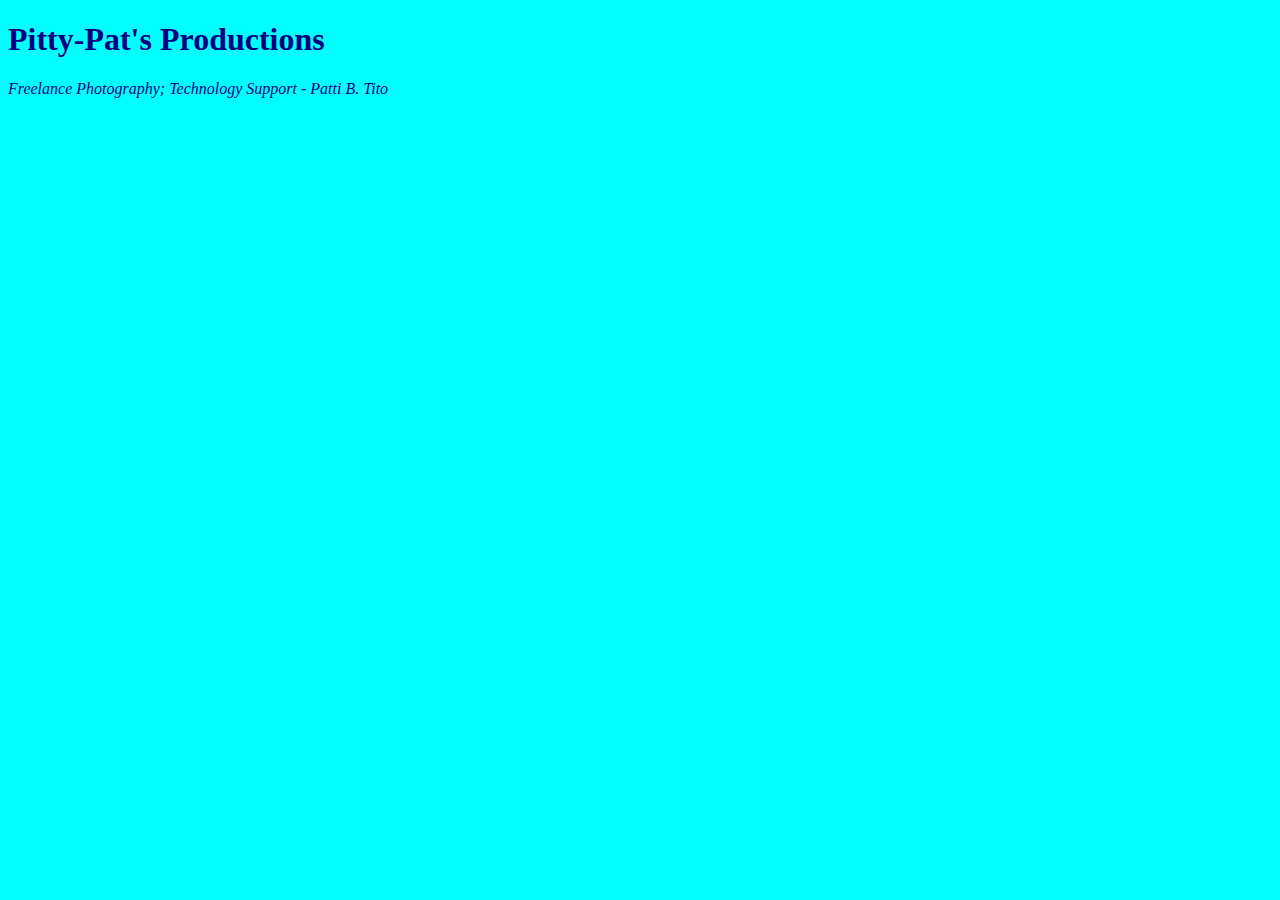
<file: unit_1/index.html>
<!DOCTYPE html>
<html>
<head>
	<title>Pitty-Pat's Productions</title>
	<link rel="stylesheet" type="text/css" href="css/style.css">
</head>
<body>
	<h1>Pitty-Pat's Productions</h1>
	<p><em>Freelance Photography; Technology Support - Patti B. Tito</em></p>

</body>
</html>
</file>
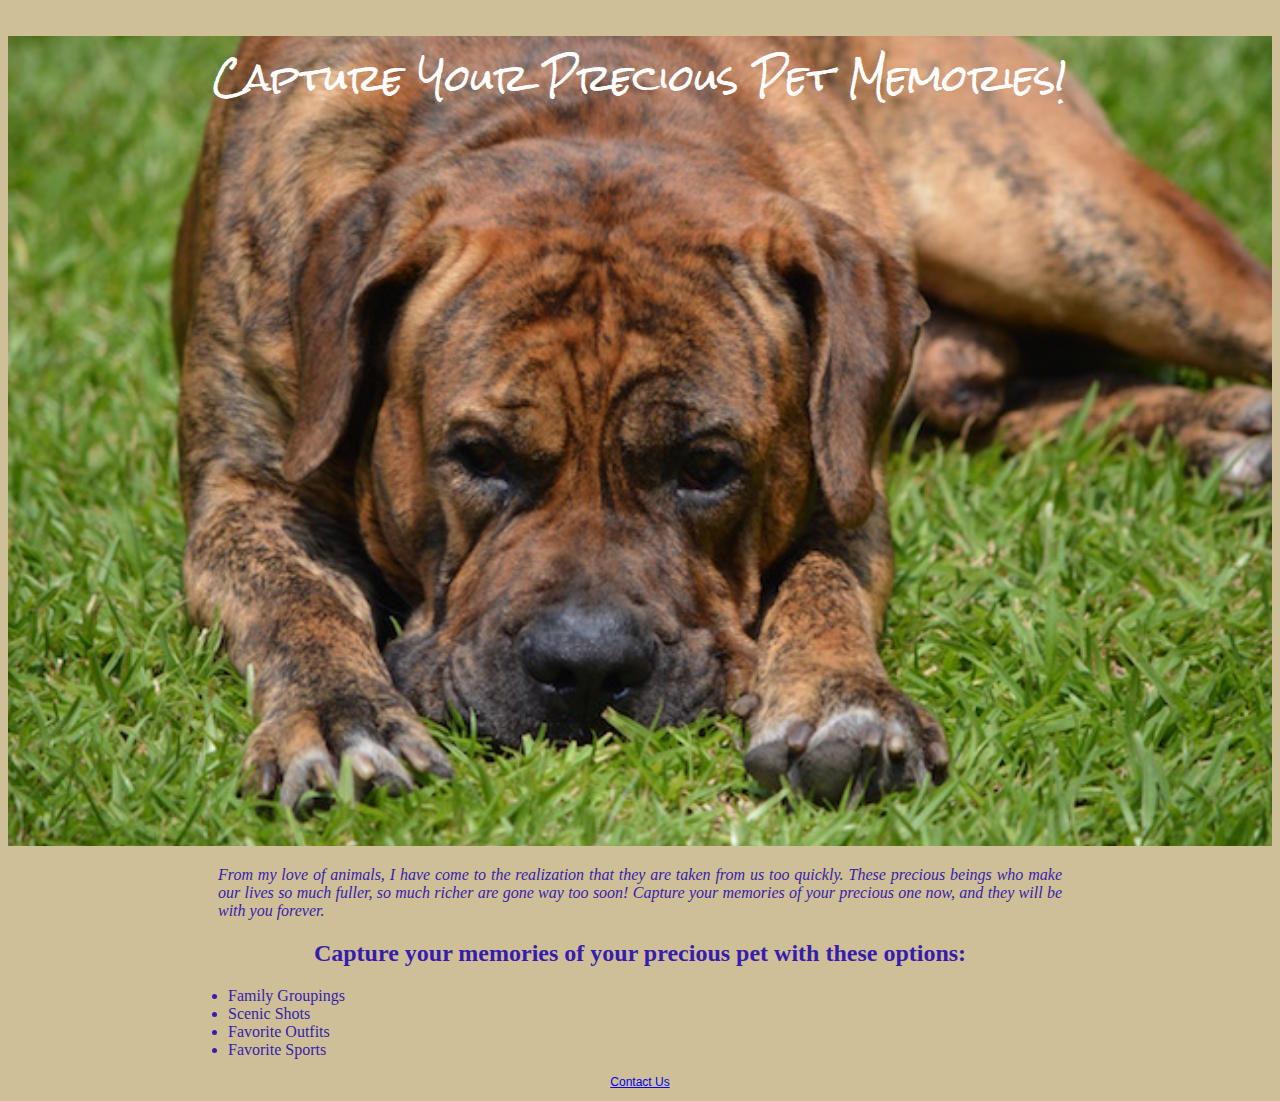
<file: unit_3/index.html>
<!DOCTYPE html>
<html>
<head>
	<title>Pitty-Pat's Precious Paws</title>
	<link rel="stylesheet" type="text/css" href="css/style.css">
</head>
<body>
	<header>
		<h1></h1>
		<nav>
			<a href="#"></a>
		</nav>
	</header>
	<section id="splash">
		<p id="slogan">Capture Your Precious Pet Memories!</p>
	</section>
	<section>
		<h2></h2>
		<p id="story">From my love of animals, I have come to the realization that they are taken from us too quickly.  These precious beings who make our lives so much fuller, so much richer are gone way too soon!  Capture your memories of your precious one now, and they will be with you forever.</p>
	</section>
	<section>
		<h2>Capture your memories of your precious pet with these options:</h2>
		<ul>
			<li>Family Groupings</li>
			<li>Scenic Shots</li>
			<li>Favorite Outfits</li>
			<li>Favorite Sports</li>
		</ul>
	</section>
	<section>
		<p id="contact"><a href="mailto:patti.tito@outlook.com?subject=Precious Paws Request">Contact Us</a></p>
	</section>
</body>
</html>
</file>
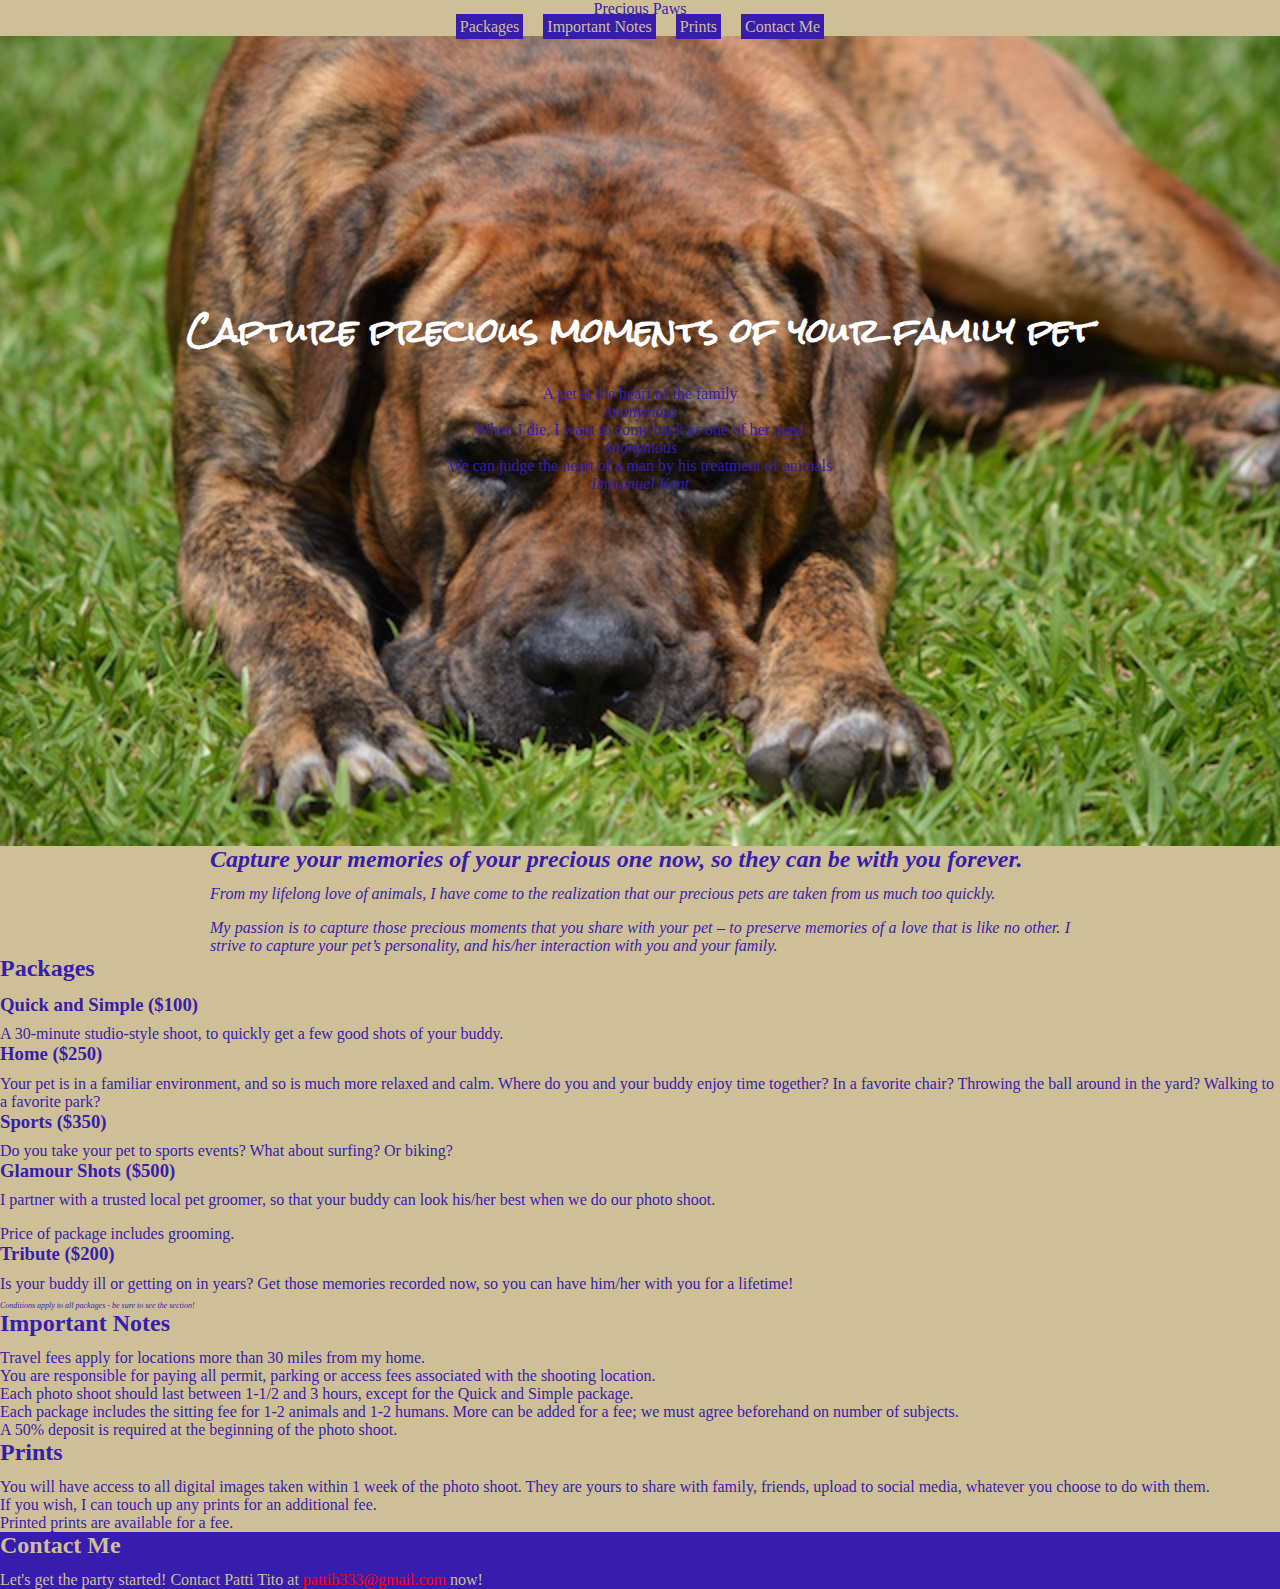
<file: unit_4/index.html>
<!DOCTYPE html>
<html>
<head>
	<title>Precious Paws</title>
	<link rel="stylesheet" type="text/css" href="css/style.css">
</head>
<body>
	<header>
		<p>Precious Paws</p>
		<nav>
			<a href="#packages">Packages</a>
			<a href="#disclaimers">Important Notes</a>
			<a href="#prints">Prints</a>
			<a href="#contact">Contact Me</a>
		</nav>
	</header>
	<section id="splash">
		<h1 id="slogan">Capture precious moments of your family pet</h1>
		<blockquote>
			<p>A pet is the heart of the family</p>
			<cite>Anonymous</cite>
		</blockquote>
		<blockquote>
			<p>When I die, I want to come back as one of her pets!</p>
			<cite>Anonymous</cite>
		</blockquote>
		<blockquote>
			<p>We can judge the heart of a man by his treatment of animals</p>
			<cite>Immanuel Kent</cite>
		</blockquote>
	</section>
	<section id="story">
		<h2>Capture your memories of your precious one now, so they can be with you forever.</h2>
		<p>From my lifelong love of animals, I have come to the realization that our precious pets are taken from us much too quickly.</p>
		<p>My passion is to capture those precious moments that you share with your pet – to preserve memories of a love that is like no other. I strive to capture your pet’s personality, and his/her interaction with you and your family.</p>
	</section>
	<section id="packages">
		<h2>Packages</h2>	
			<h3>Quick and Simple ($100)</h3>
			<p>A 30-minute studio-style shoot, to quickly get a few good shots of your buddy.</p>
			<h3>Home ($250)</h3>
			<p>Your pet is in a familiar environment, and so is much more relaxed and calm. Where do you and your buddy enjoy time together? In a favorite chair? Throwing the ball around in the yard? Walking to a favorite park?</p>
			<h3>Sports ($350)</h3>
			<p>Do you take your pet to sports events?  What about surfing? Or biking?</p>
			<h3>Glamour Shots ($500)</h3>
			<p>I partner with a trusted local pet groomer, so that your buddy can look his/her best when we do our photo shoot.</p>
			<p>Price of package includes grooming.</p>
			<h3>Tribute ($200)</h3>
			<p>Is your buddy ill or getting on in years?  Get those memories recorded now, so you can have him/her with you for a lifetime!</p>
			<p id="note">Conditions apply to all packages - be sure to see the section!</p>
	</section>
	<section id="disclaimers">
		<h2>Important Notes</h2>
		<ul>
			<li>Travel fees apply for locations more than 30 miles from my home.</li>
			<li>You are responsible for paying all permit, parking or access fees associated with the shooting location.</li>
			<li>Each photo shoot should last between 1-1/2 and 3 hours, except for the Quick and Simple package.</li>
			<li>Each package includes the sitting fee for 1-2 animals and 1-2 humans.  More can be added for a fee; we must agree beforehand on number of subjects.</li>
			<li>A 50% deposit is required at the beginning of the photo shoot.</li>
		</ul>
	</section>
	<section id="prints">
		<h2>Prints</h2>
		<ul>
			<li>You will have access to all digital images taken within 1 week of the photo shoot. They are yours to share with family, friends, upload to social media, whatever you choose to do with them.</li>
			<li>If you wish, I can touch up any prints for an additional fee.</li>
			<li>Printed prints are available for a fee.</li>
		</ul>
	</section>
	<section id="contact">
		<h2>Contact Me</h2>
		<p>Let's get the party started! Contact Patti Tito at <a id="patti" href="mailto:pattib333@gmail.com?subject=Precious Pet Photography Inquiry">pattib333@gmail.com</a> now!</p>
	</section>
</body>
</html>
</file>
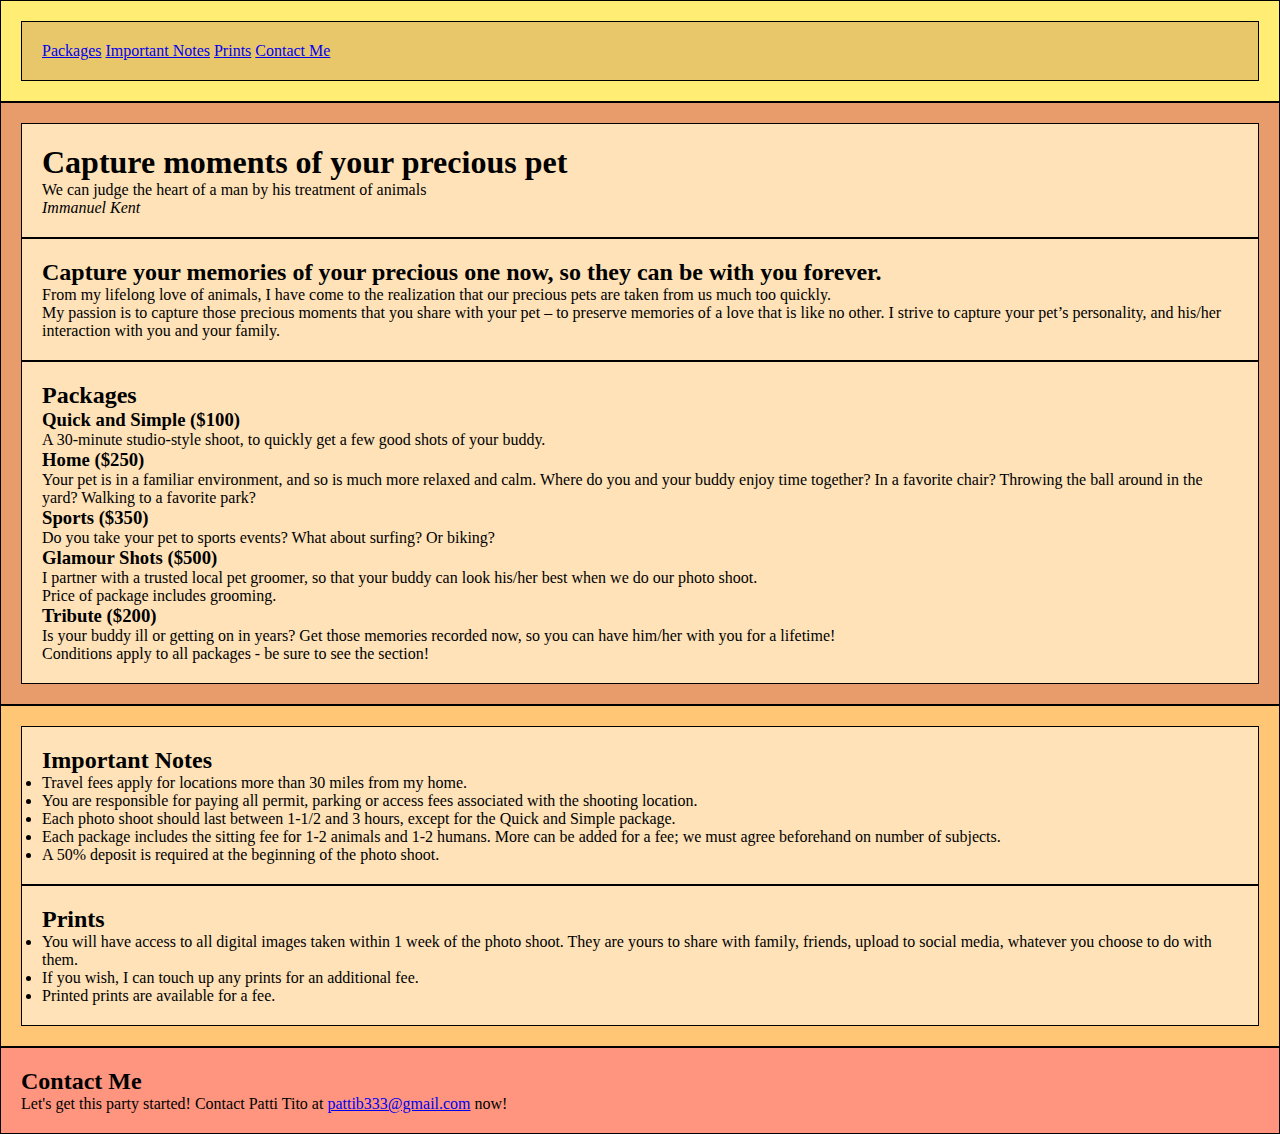
<file: unit_5/index.html>
<!DOCTYPE html>
<html>
	<head>
		<title>Precious Paws</title>

		<link rel="stylesheet" type="text/css" href="css/style.css">
	</head>
	
	<body>
		<div class="wrapper">
			<header>
			
				<nav>
					<a href="#packages">Packages</a>
					<a href="#disclaimers">Important Notes</a>
					<a href="#prints">Prints</a>
					<a href="#contact">Contact Me</a>
				</nav>
			</header>

			<article>
				<section id="splash">
					<h1 id="slogan">Capture moments of your precious pet</h1>
					<blockquote>
						<p>We can judge the heart of a man by his treatment of animals</p>
						<cite>Immanuel Kent</cite>
					</blockquote>
				</section>

				<section id="story">
					<h2>Capture your memories of your precious one now, so they can be with you forever.</h2>
					<p>From my lifelong love of animals, I have come to the realization that our precious pets are taken from us much too quickly.</p>
					<p>My passion is to capture those precious moments that you share with your pet – to preserve memories of a love that is like no other. I strive to capture your pet’s personality, and his/her interaction with you and your family.</p>
				</section>
				
				<section id="packages">
					<h2>Packages</h2>	
						<h3>Quick and Simple ($100)</h3>
						<p>A 30-minute studio-style shoot, to quickly get a few good shots of your buddy.</p>
						<h3>Home ($250)</h3>
						<p>Your pet is in a familiar environment, and so is much more relaxed and calm. Where do you and your buddy enjoy time together? In a favorite chair? Throwing the ball around in the yard? Walking to a favorite park?</p>
						<h3>Sports ($350)</h3>
						<p>Do you take your pet to sports events?  What about surfing? Or biking?</p>
						<h3>Glamour Shots ($500)</h3>
						<p>I partner with a trusted local pet groomer, so that your buddy can look his/her best when we do our photo shoot.</p>
						<p>Price of package includes grooming.</p>
						<h3>Tribute ($200)</h3>
						<p>Is your buddy ill or getting on in years?  Get those memories recorded now, so you can have him/her with you for a lifetime!</p>
						<p id="note">Conditions apply to all packages - be sure to see the section!</p>
				</section>
				
			</article>
			<aside>
				<section id="disclaimers">
					<h2>Important Notes</h2>
					<ul>
						<li>Travel fees apply for locations more than 30 miles from my home.</li>
						<li>You are responsible for paying all permit, parking or access fees associated with the shooting location.</li>
						<li>Each photo shoot should last between 1-1/2 and 3 hours, except for the Quick and Simple package.</li>
						<li>Each package includes the sitting fee for 1-2 animals and 1-2 humans.  More can be added for a fee; we must agree beforehand on number of subjects.</li>
						<li>A 50% deposit is required at the beginning of the photo shoot.</li>
					</ul>
				</section>
				
				<section id="prints">
					<h2>Prints</h2>
					<ul>
						<li>You will have access to all digital images taken within 1 week of the photo shoot. They are yours to share with family, friends, upload to social media, whatever you choose to do with them.</li>
						<li>If you wish, I can touch up any prints for an additional fee.</li>
						<li>Printed prints are available for a fee.</li>
					</ul>
				</section>
			</aside>
		
			<footer>
				<h2>Contact Me</h2>
				<p>Let's get this party started! Contact Patti Tito at <a id="patti" href="mailto:pattib333@gmail.com?subject=Precious Pet Photography Inquiry">pattib333@gmail.com</a> now!</p>
			</footer>
		</div>
	</body>
</html>
</file>
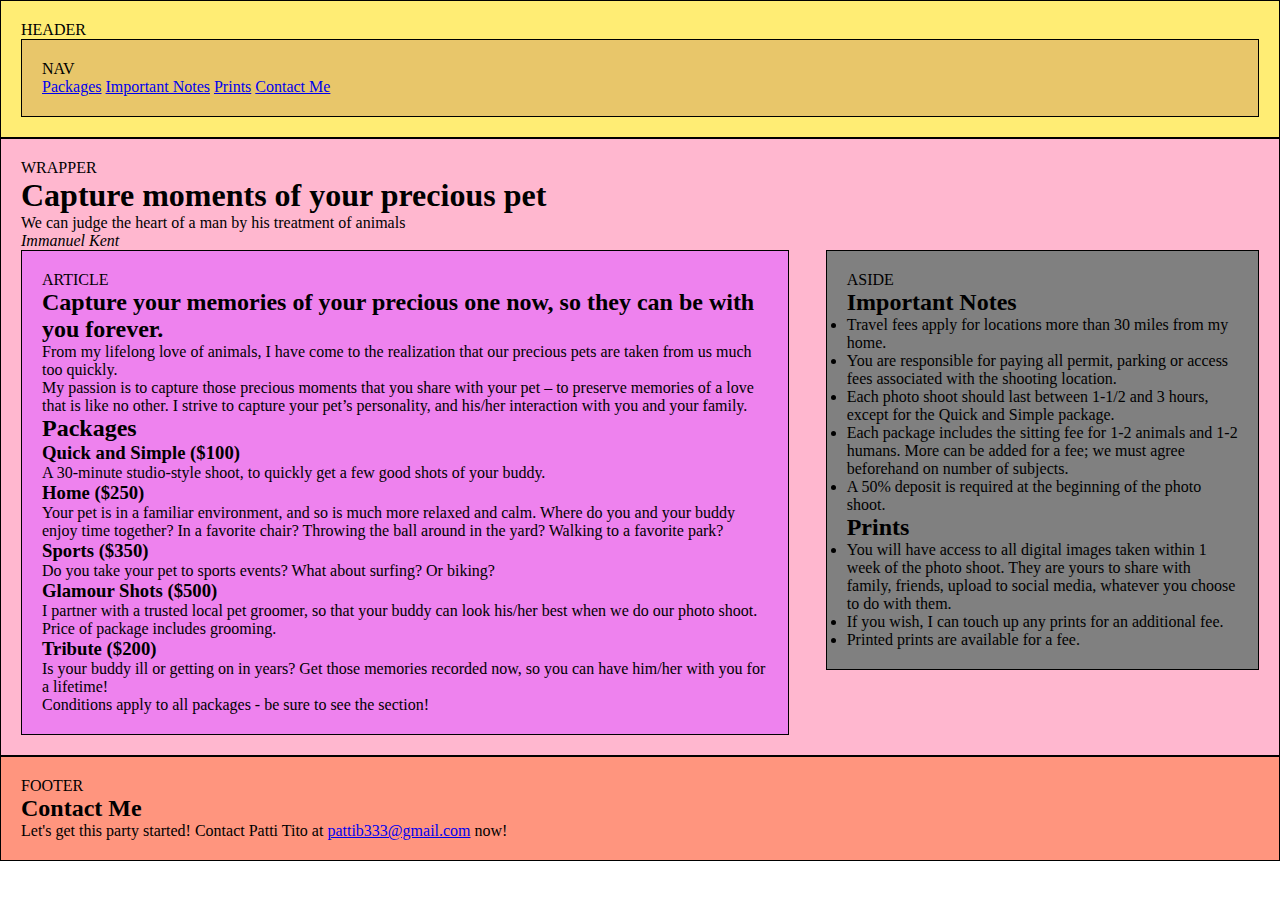
<file: unit_6/index.html>
<!DOCTYPE html>
<html>
	<head>
		<title>Precious Paws</title>

		<link rel="stylesheet" type="text/css" href="css/style.css">
	</head>
	
	<body>
		
			<header>
				<p>HEADER</p>
			
				<nav>
					<p>NAV</p>
					<a href="#packages">Packages</a>
					<a href="#disclaimers">Important Notes</a>
					<a href="#prints">Prints</a>
					<a href="#contact">Contact Me</a>
				</nav>
			</header>


		<div id="two_column" class="wrapper clearfix">		
					<section id="splash">
						<p>WRAPPER</p>
						<h1 id="slogan">Capture moments of your precious pet</h1>
						<blockquote>
							<p>We can judge the heart of a man by his treatment of animals</p>
							<cite>Immanuel Kent</cite>
						</blockquote>
					</section>

		
				<article id="left">
					<section id="story">
						<p>ARTICLE</p>
						<h2>Capture your memories of your precious one now, so they can be with you forever.</h2>
						<p>From my lifelong love of animals, I have come to the realization that our precious pets are taken from us much too quickly.</p>
						<p>My passion is to capture those precious moments that you share with your pet – to preserve memories of a love that is like no other. I strive to capture your pet’s personality, and his/her interaction with you and your family.</p>
					</section>
					
					<section id="packages">
						<h2>Packages</h2>	
							<h3>Quick and Simple ($100)</h3>
							<p>A 30-minute studio-style shoot, to quickly get a few good shots of your buddy.</p>
							<h3>Home ($250)</h3>
							<p>Your pet is in a familiar environment, and so is much more relaxed and calm. Where do you and your buddy enjoy time together? In a favorite chair? Throwing the ball around in the yard? Walking to a favorite park?</p>
							<h3>Sports ($350)</h3>
							<p>Do you take your pet to sports events?  What about surfing? Or biking?</p>
							<h3>Glamour Shots ($500)</h3>
							<p>I partner with a trusted local pet groomer, so that your buddy can look his/her best when we do our photo shoot.</p>
							<p>Price of package includes grooming.</p>
							<h3>Tribute ($200)</h3>
							<p>Is your buddy ill or getting on in years?  Get those memories recorded now, so you can have him/her with you for a lifetime!</p>
							<p id="note">Conditions apply to all packages - be sure to see the section!</p>
					</section>
				</article>
				<aside id="right">
					<section id="disclaimers right">
						<p>ASIDE</p>
						<h2>Important Notes</h2>
						<ul>
							<li>Travel fees apply for locations more than 30 miles from my home.</li>
							<li>You are responsible for paying all permit, parking or access fees associated with the shooting location.</li>
							<li>Each photo shoot should last between 1-1/2 and 3 hours, except for the Quick and Simple package.</li>
							<li>Each package includes the sitting fee for 1-2 animals and 1-2 humans.  More can be added for a fee; we must agree beforehand on number of subjects.</li>
							<li>A 50% deposit is required at the beginning of the photo shoot.</li>
						</ul>
					</section>
					
					<section id="prints">
						<h2>Prints</h2>
						<ul>
							<li>You will have access to all digital images taken within 1 week of the photo shoot. They are yours to share with family, friends, upload to social media, whatever you choose to do with them.</li>
							<li>If you wish, I can touch up any prints for an additional fee.</li>
							<li>Printed prints are available for a fee.</li>
						</ul>
					</section>
				</aside>
		</div>
			<footer>
				<p>FOOTER</p>
				<h2>Contact Me</h2>
				<p>Let's get this party started! Contact Patti Tito at <a id="patti" href="mailto:pattib333@gmail.com?subject=Precious Pet Photography Inquiry">pattib333@gmail.com</a> now!</p>
			</footer>
		
	</body>
</html>
</file>
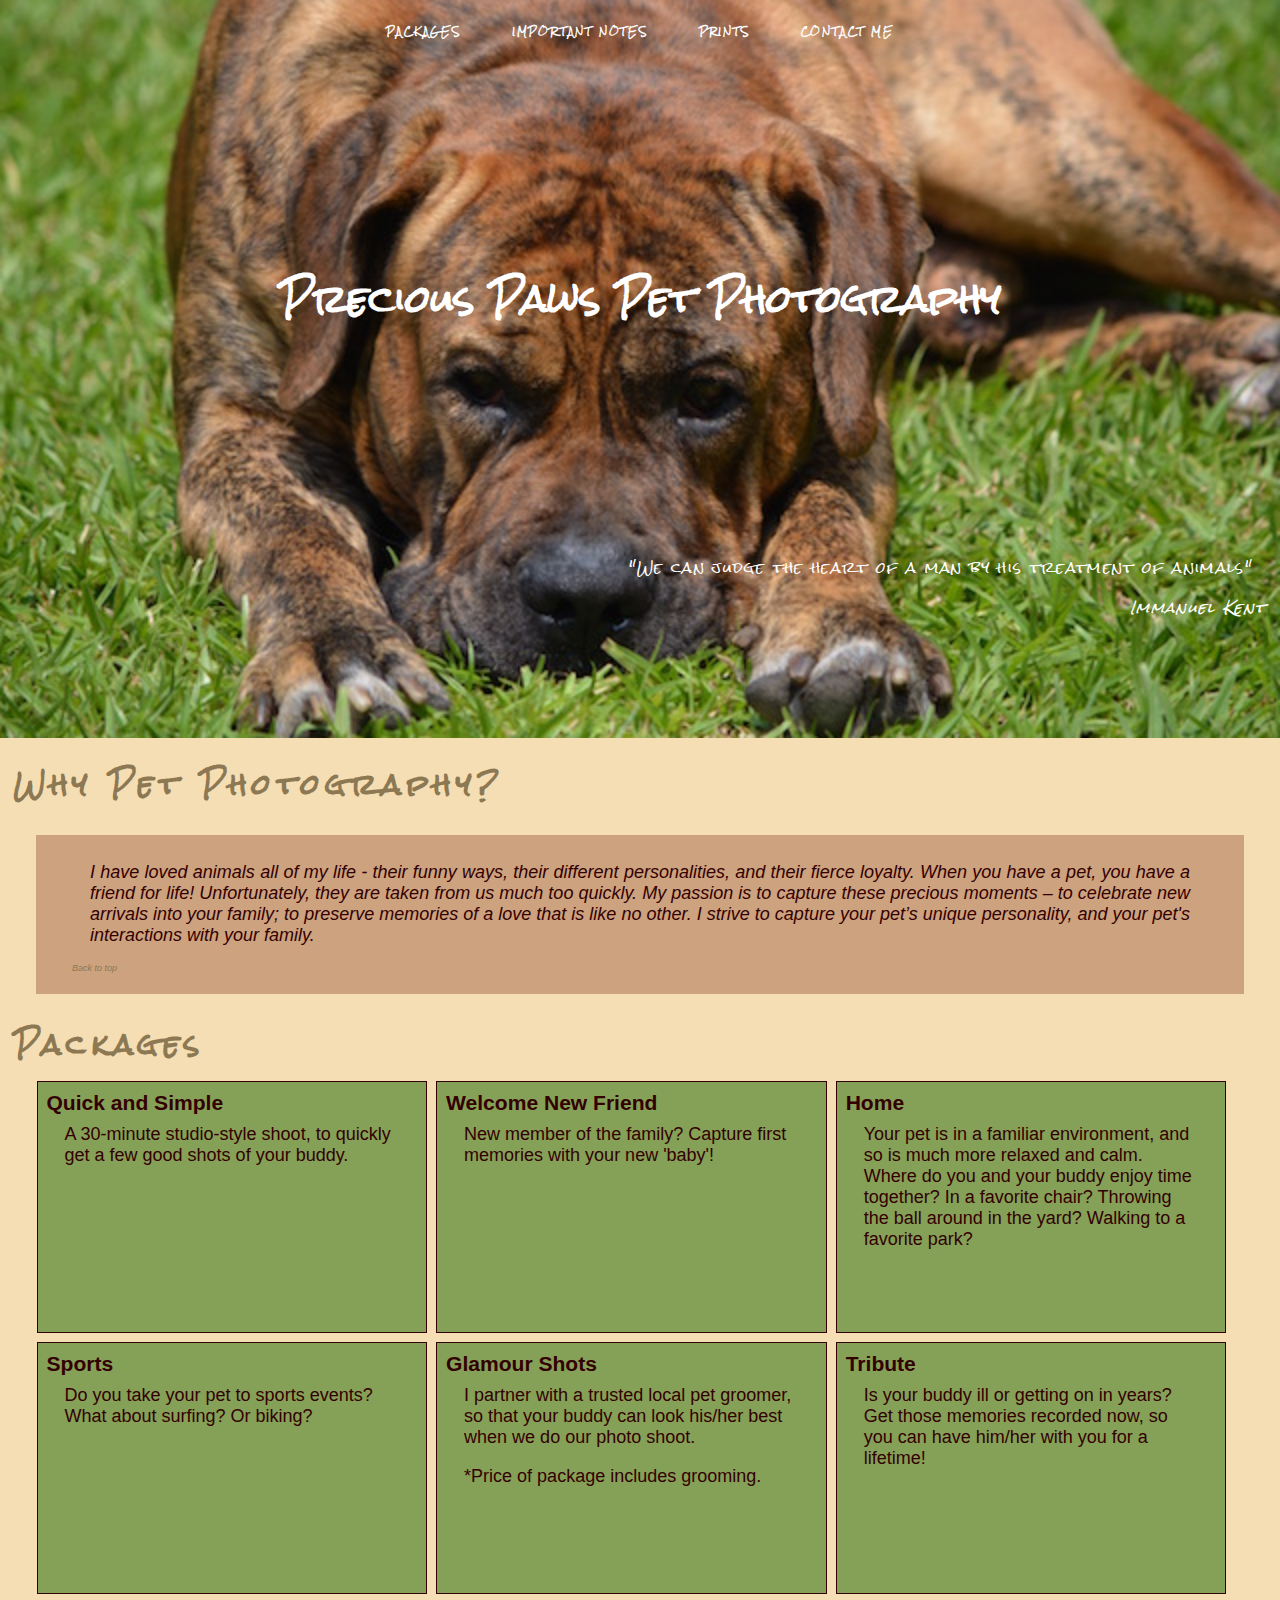
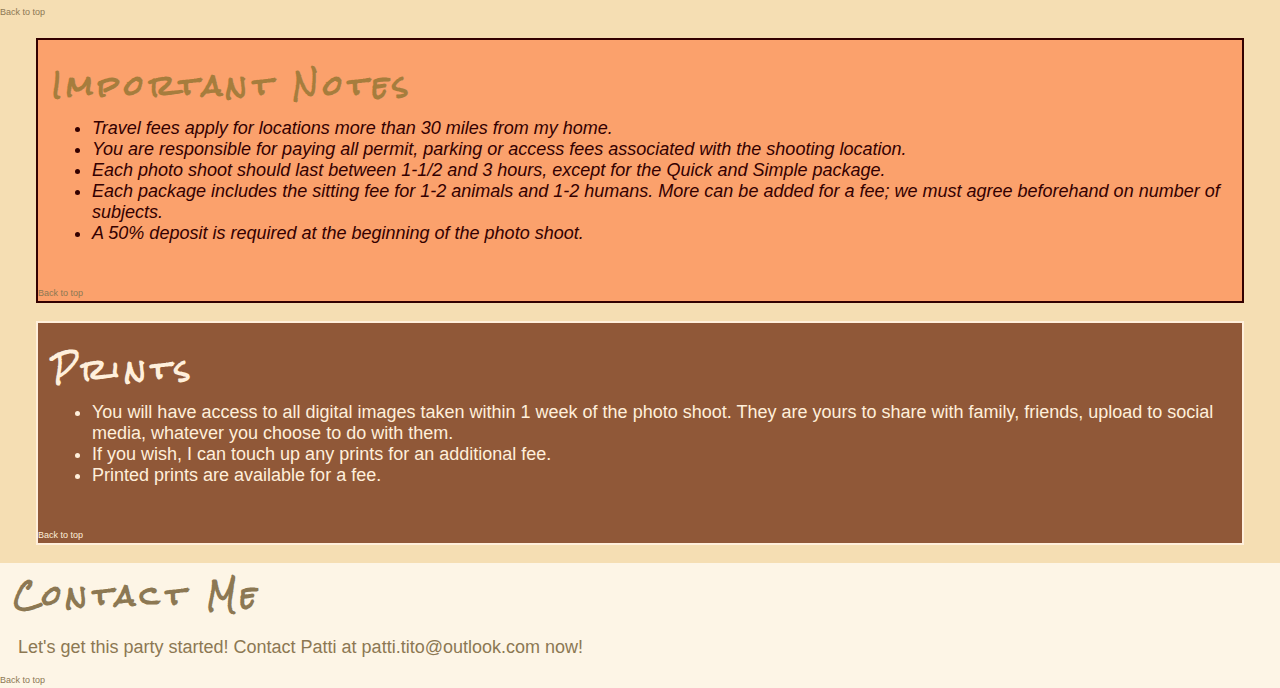
<file: unit_8/index.html>
<!DOCTYPE html>
<html>
	<head>
		<meta name="viewport" content="width=device-width, initial-scale=1">
		<title>Precious Paws</title>
		<link rel="stylesheet" type="text/css" href="css/style.css">
	</head>
	
	<body>
		<a id="top"></a>
		<div id="lander">
			<nav>
				<a href="#packages">Packages</a>
				<a href="#disclaimers">Important Notes</a>
				<a href="#prints">Prints</a>
				<a href="#contact">Contact Me</a>
			</nav>
			<header>
				<h1>Precious Paws Pet Photography</h1>
				<blockquote>
					<p>"We can judge the heart of a man by his treatment of animals"</p>
					<cite>Immanuel Kent</cite>
				</blockquote>
			</header>
		</div>
		
		<div class="wrapper">
			<h2>Why Pet Photography?</h2>		
			<section id="story">
			
					<p>I have loved animals all of my life - their funny ways, their different personalities, and their fierce loyalty.  When you have a pet, you have a friend for life!  Unfortunately, they are taken from us much too quickly.
					My passion is to capture these precious moments – to celebrate new arrivals into your family; to preserve memories of a love that is like no other. I strive to capture your pet’s unique personality, and your pet's interactions with your family.</p>
				<a href="#top">Back to top</a>				
			</section>				
		</div>

		<div class="wrapper">
			<h2>Packages</h2>	
			<section id="packages" class="clearfix">
				
					<div class="package">
						<h3>Quick and Simple</h3>
							<p>A 30-minute studio-style shoot, to quickly get a few good shots of your buddy.</p>
					</div>

					<div class="package">
						<h3>Welcome New Friend</h3>
							<p>New member of the family?  Capture first memories with your new 'baby'!</p>
					</div>
					<div class="package">
						<h3>Home</h3>
							<p>Your pet is in a familiar environment, and so is much more relaxed and calm. Where do you and your buddy enjoy time together? In a favorite chair? Throwing the ball around in the yard? Walking to a favorite park?</p>
					</div>
					<div class="package">
						<h3>Sports</h3>
							<p>Do you take your pet to sports events?  What about surfing? Or biking?</p>
					</div>
					<div class="package">
						<h3>Glamour Shots</h3>
							<p>I partner with a trusted local pet groomer, so that your buddy can look his/her best when we do our photo shoot.</p>
							<p>*Price of package includes grooming.</p>
					</div>
					<div class="package">
						<h3>Tribute</h3>
							<p>Is your buddy ill or getting on in years?  Get those memories recorded now, so you can have him/her with you for a lifetime!</p>
					</div>
			</section>					
			<a href="#top">Back to top</a>	
		</div>
					
			<section id="disclaimers">
				<h2>Important Notes</h2>
				<ul>
					<li>Travel fees apply for locations more than 30 miles from my home.</li>
					<li>You are responsible for paying all permit, parking or access fees associated with the shooting location.</li>
					<li>Each photo shoot should last between 1-1/2 and 3 hours, except for the Quick and Simple package.</li>
					<li>Each package includes the sitting fee for 1-2 animals and 1-2 humans.  More can be added for a fee; we must agree beforehand on number of subjects.</li>
					<li>A 50% deposit is required at the beginning of the photo shoot.</li>
				</ul>
			<a href="#top">Back to top</a>	
			</section>
					
			<section id="prints">
				<h2>Prints</h2>
				<ul>
					<li>You will have access to all digital images taken within 1 week of the photo shoot. They are yours to share with family, friends, upload to social media, whatever you choose to do with them.</li>
					<li>If you wish, I can touch up any prints for an additional fee.</li>
					<li>Printed prints are available for a fee.</li>
				</ul>
			<a href="#top">Back to top</a>	
			</section>

			<footer>
				<h2 id="contact">Contact Me</h2>
					<p>Let's get this party started! Contact Patti at <a id="patti" href="mailto:patti.tito@outlook.com?subject=Precious Pet Photography Inquiry">patti.tito@outlook.com</a> now!</p>
			<a href="#top">Back to top</a>	
			</footer>
		
	</body>
</html>
</file>
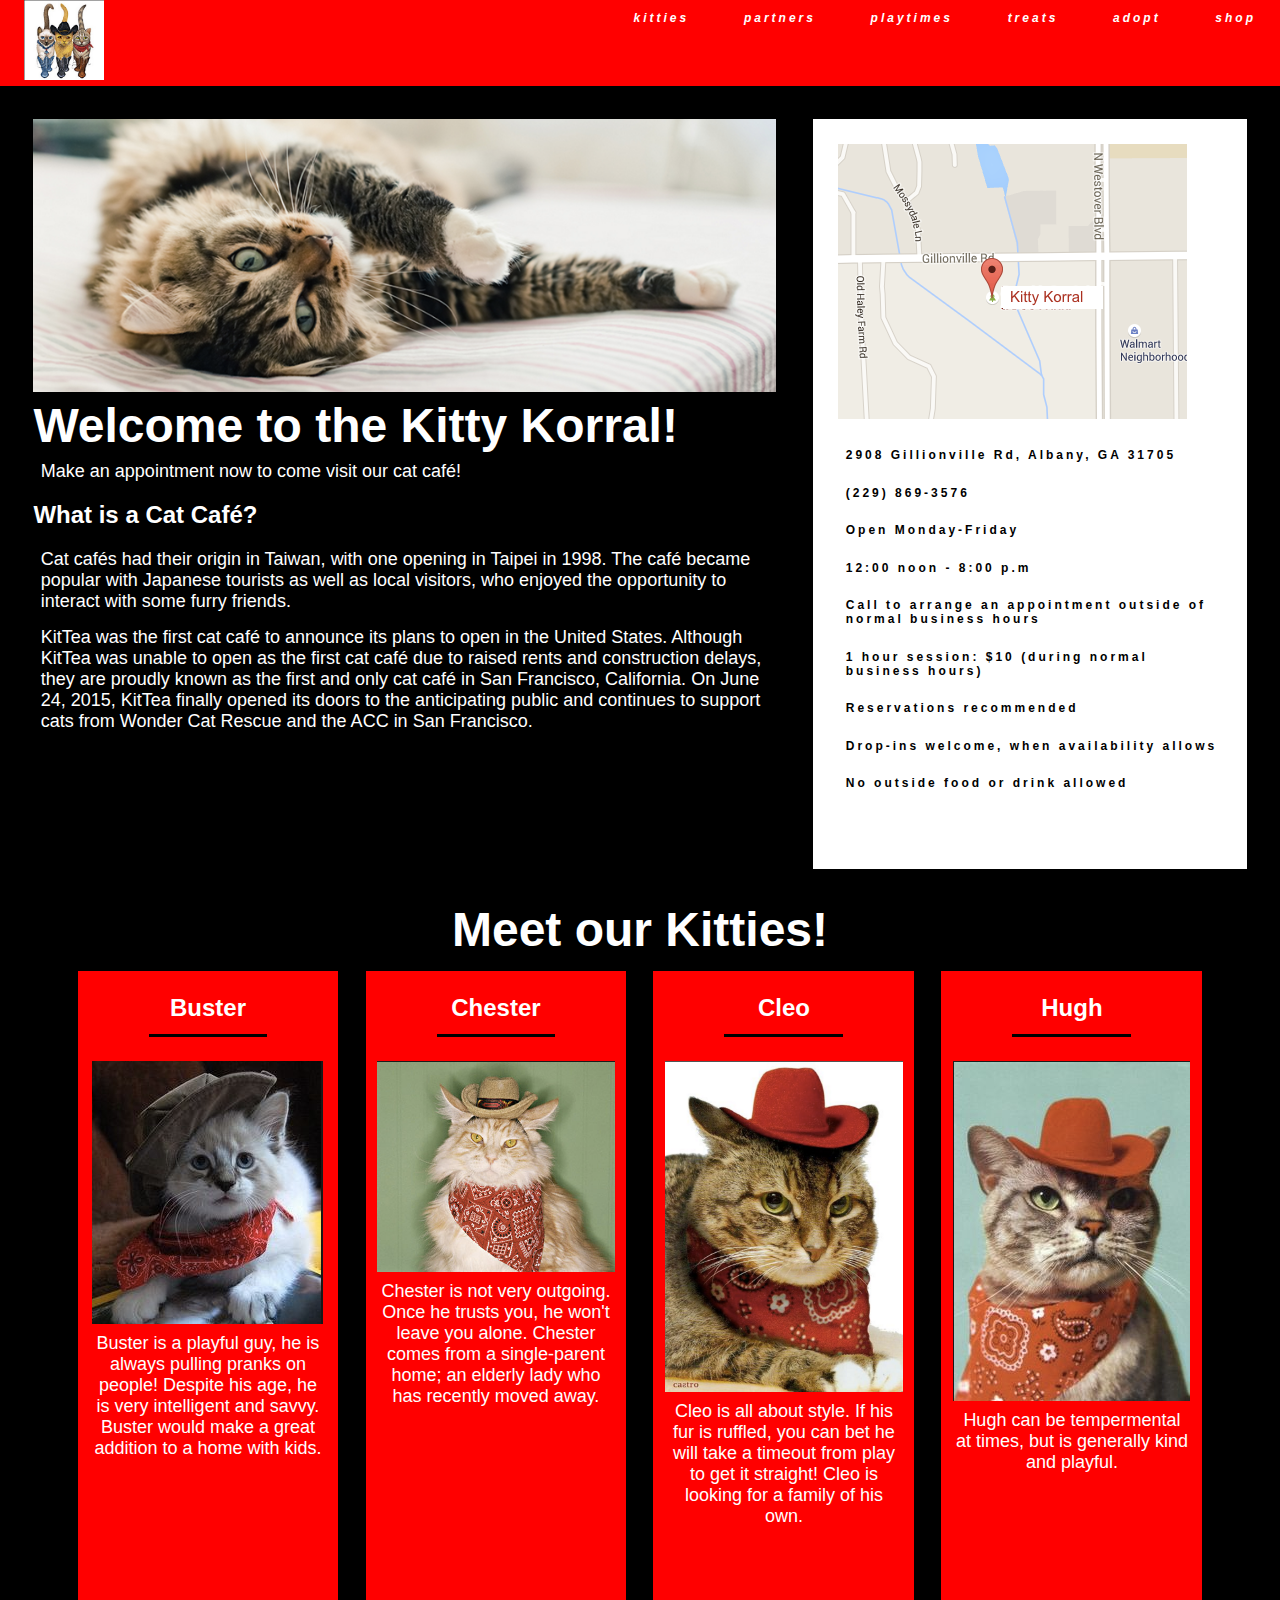
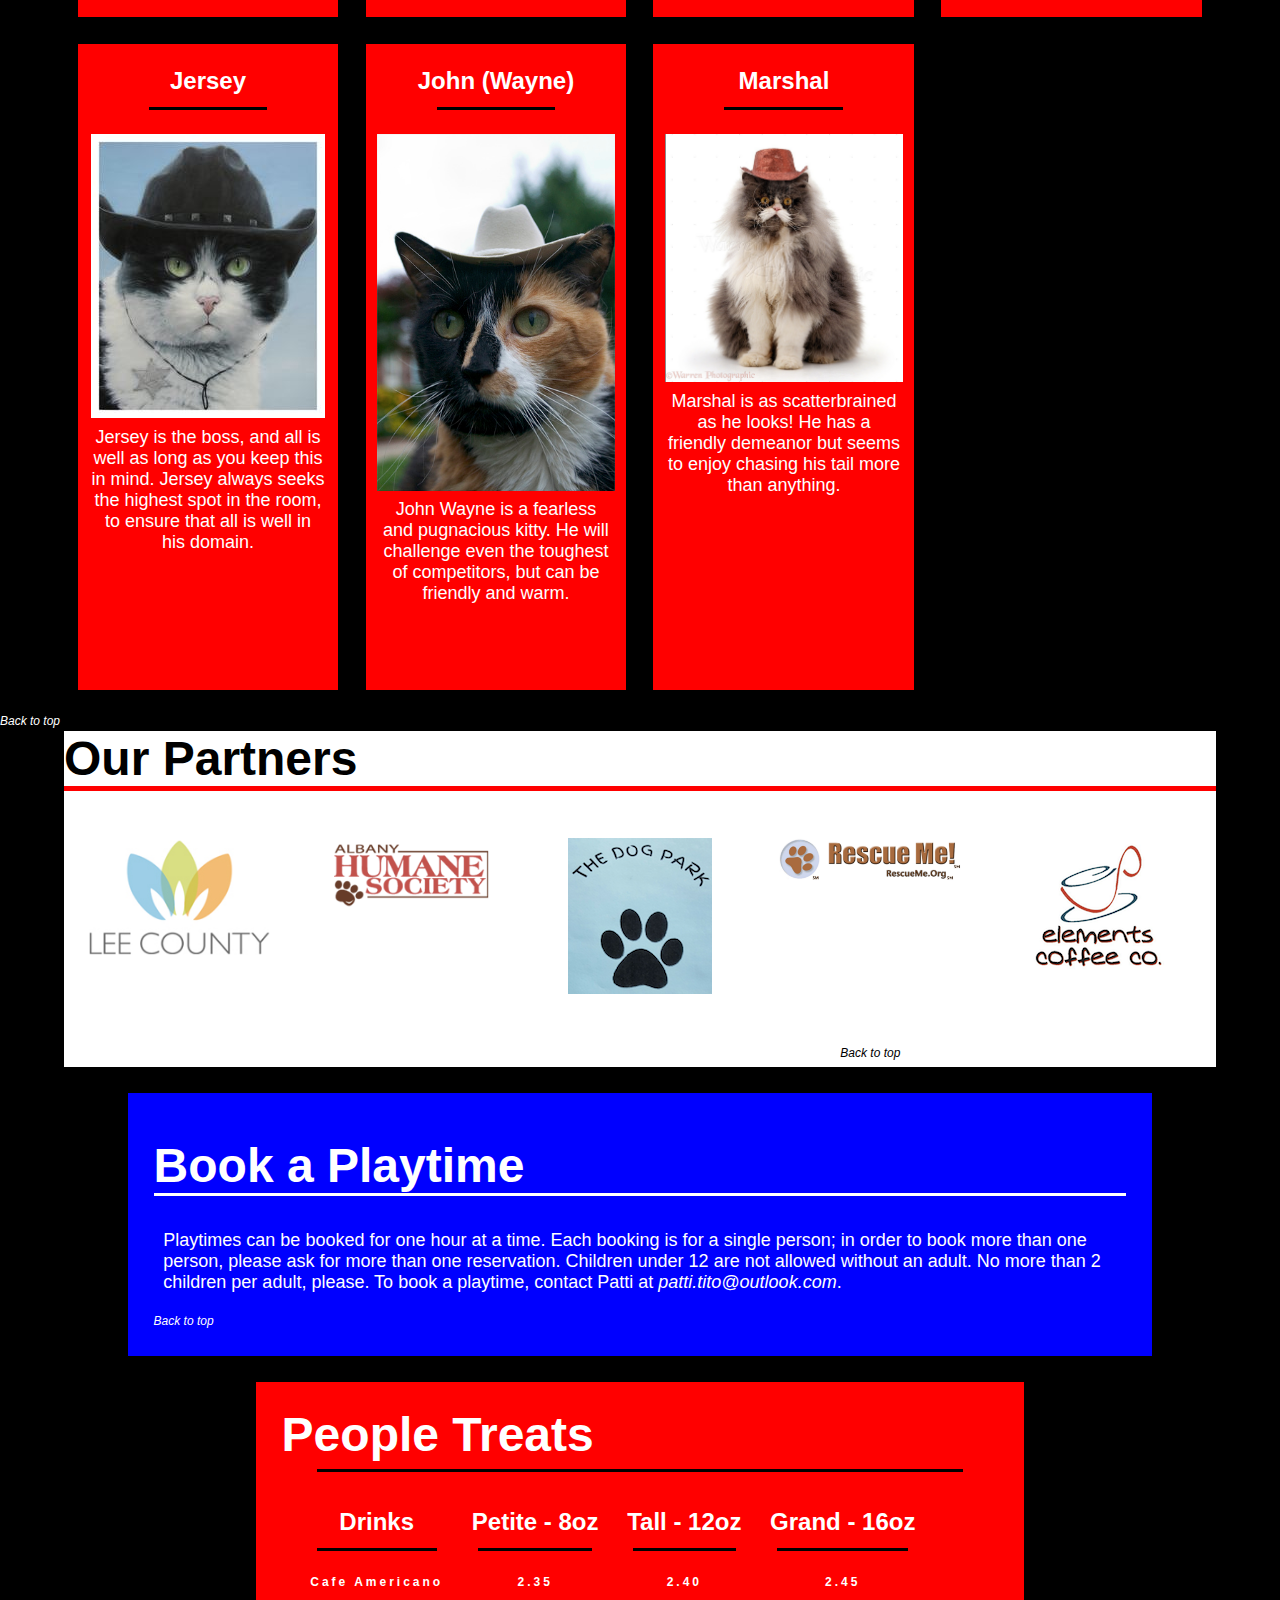
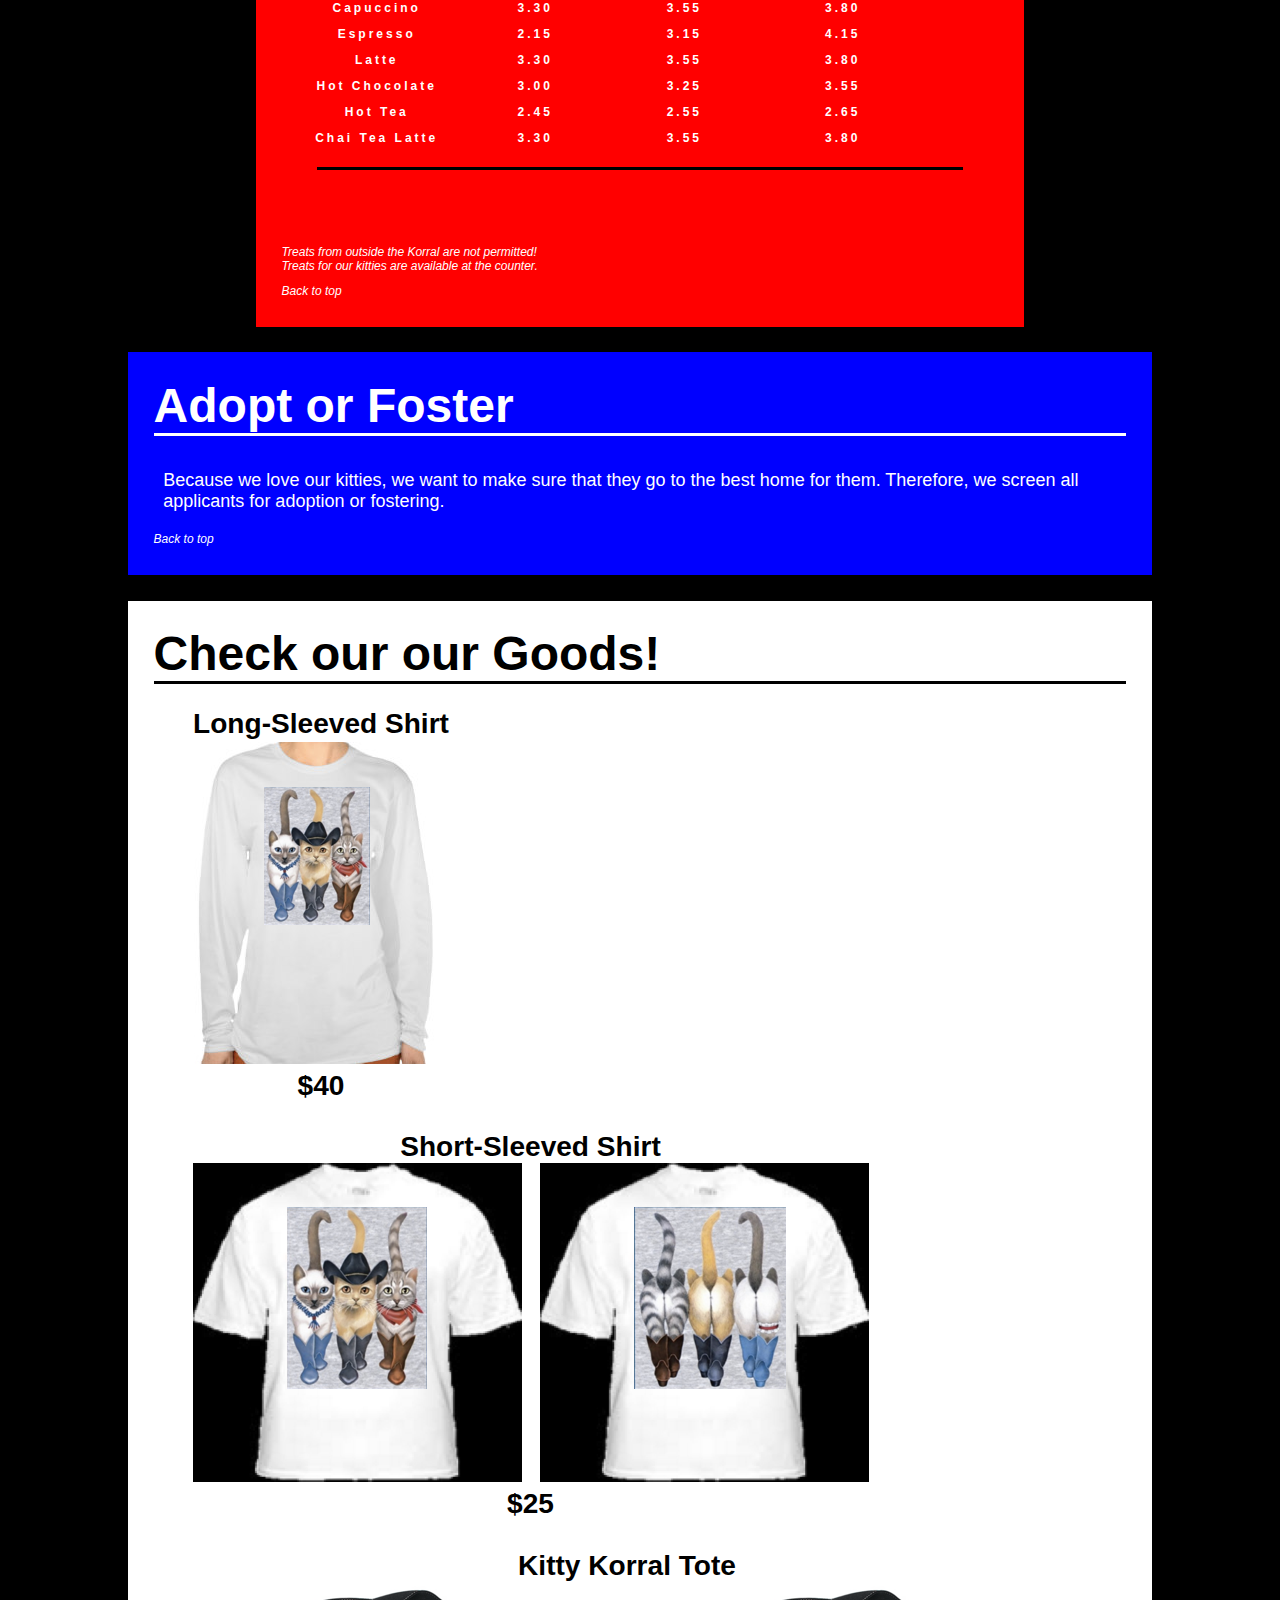
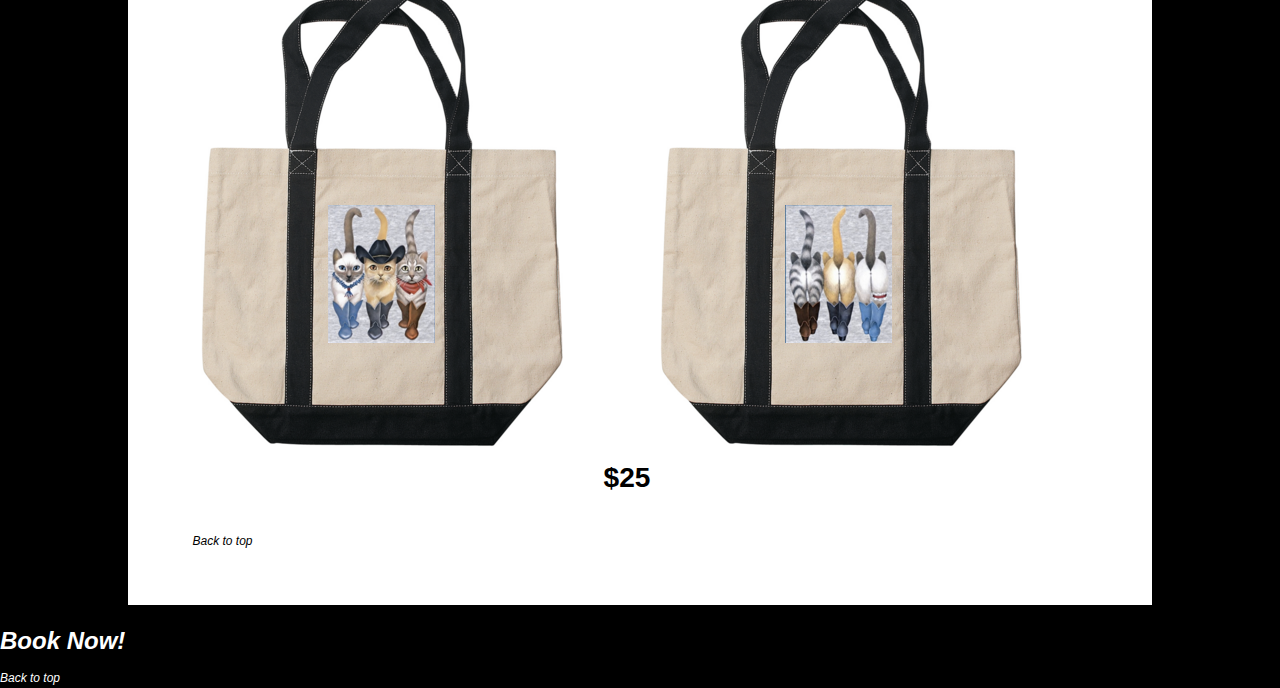
<file: unit_9/index.html>
<!DOCTYPE html>
<html>
<head>
	<meta name="viewport" content="width=device-width, initial-scale=1">
	<title>Kitty Korral</title>
	<link rel="stylesheet" type="text/css" href="css/style.css">
</head>
<body>
	<a id="top"></a>
	<div id="lander">
		<div class="mywrapper">
		<a href="#top"><img src="img/logo.png" height="80" width="80"></a>
		<nav>	
			<a href="#kitties">Kitties</a>
			<a href="#partners">Partners</a>
			<a href="#playtime">Playtimes</a>
			<a href="#treats">Treats</a>
			<a href="#adopt">Adopt</a>
			<a href="#shop">Shop</a>
		</nav>
		</div>

		<div id="twocolumn" class="clearfix">
			<article id="left">
				<img src="img/article.png" alt="Cozy Kitty">
				<h2>Welcome to the Kitty Korral!</h2>
				<p>Make an appointment now to come visit our cat café!</p>
				<h4>What is a Cat Café?</h4>
				<p>Cat cafés had their origin in Taiwan, with one opening in Taipei in 1998.  The café became popular with Japanese tourists as well as local visitors, who enjoyed the opportunity to interact with some furry friends. </p>
				<p>KitTea was the first cat café to announce its plans to open in the United States. Although KitTea was unable to open as the first cat café due to raised rents and construction delays, they are proudly known as the first and only cat café in San Francisco, California. On June 24, 2015, KitTea finally opened its doors to the anticipating public and continues to support cats from Wonder Cat Rescue and the ACC in San Francisco.</p>
			</article>
			<aside id="right">
				<img src="img/map.png" alt="Picture of Map">
				<ul>
					<li>2908 Gillionville Rd, Albany, GA 31705</li>
					<li>(229) 869-3576</li>
					<li>Open Monday-Friday</li>
					<li>12:00 noon - 8:00 p.m</li>
					<li>Call to arrange an appointment outside of normal business hours</li>
					<li>1 hour session: $10 (during normal business hours)</li>
					<li>Reservations recommended</li>
					<li>Drop-ins welcome, when availability allows</li>
					<li>No outside food or drink allowed</li>
				</ul>
			</aside>
		</div>

	<div id="kitties" class="clearfix">
		<h2>Meet our Kitties!</h2>
			<div class="kitty">
				<h4>Buster</h4>
				<hr>
				<img src="img/buster.png" alt="Kitty">
				<p>Buster is a playful guy, he is always pulling pranks on people! Despite his age, he is very intelligent and savvy.  Buster would make a great addition to a home with kids.</p>
			</div>
			<div class="kitty">
				<h4>Chester</h4>
				<hr>
				<img src="img/chester.png" alt="Kitty">
				<p>Chester is not very outgoing.  Once he trusts you, he won't leave you alone. Chester comes from a single-parent home; an elderly lady who has recently moved away.</p>
			</div>
			<div class="kitty">
				<h4>Cleo</h4>
				<hr>
				<img src="img/cleo.png" alt="Kitty">
				<p>Cleo is all about style.  If his fur is ruffled, you can bet he will take a timeout from play to get it straight! Cleo is looking for a family of his own.</p>
			</div>
			<div class="kitty">
				<h4>Hugh</h4>
				<hr>
				<img src="img/hugh.png" alt="Kitty">
				<p>Hugh can be tempermental at times, but is generally kind and playful.  </p>
			</div>
			<div class="kitty">
				<h4>Jersey</h4>
				<hr>
				<img src="img/jersey.png" alt="Kitty">
				<p>Jersey is the boss, and all is well as long as you keep this in mind.  Jersey always seeks the highest spot in the room, to ensure that all is well in his domain.</p>
			</div>
			<div class="kitty">
				<h4>John (Wayne)</h4>
				<hr>
				<img src="img/johnwayne.png" alt="Kitty">
				<p>John Wayne is a fearless and pugnacious kitty. He will challenge even the toughest of competitors, but can be friendly and warm.</p>
			</div>
			<div class="kitty">
				<h4>Marshal</h4>
				<hr>
				<img src="img/marshal.png" alt="Kitty">
				<p>Marshal is as scatterbrained as he looks! He has a friendly demeanor but seems to enjoy chasing his tail more than anything.</p>
			</div>
		
	</div>
	<a href="#top">Back to top</a>	
	
	<div id="partners" class="clearfix">
		<section id="fixit">
		<h2>Our Partners</h2>
		<hr>
			<div class="partner">
				<a id="leeco" href="https://www.facebook.com/Lee-County-Animal-Shelter-167644279916825/info/?tab=page_info" target="_blank"><img src="img/leeco.png" alt="Lee County Animal Shelter"></a>
			</div>
			<div class="partner">
				<a id="albhs" href="http://albanyhumanesociety.com/" target="_blank"><img src="img/albhs.png" alt="Albany Humane Society"></a>
			</div>
			<div class="partner">
				<a id="eastside" href="https://www.facebook.com/espsgroom/info/?tab=overview" target="_blank"><img src="img/eastside.png" alt="Eastside Pet Salon"></a>
			</div>
			<div class="partner">
				<a id="garescue" href="http://animal.rescueme.org/Georgia" target="_blank"><img src="img/garescue.png" alt="GA Rescue"></a>
			</div>
			<div class="partner">
				<a id="elements" href="https://www.facebook.com/elementscoffee/info/?tab=overview" target="_blank"><img src="img/elements.png" alt="Elements Coffee Co."></a>
			</div>
			<div class="partner">
				<a href="#top">Back to top</a>	
			</div>		
		</section>
	
	</div>
	

	<div class="wraptxt">
		<section id="playtime">
			<h2>Book a Playtime</h2>
			<hr>
			<p>Playtimes can be booked for one hour at a time.  Each booking is for a single person; in order to book more than one person, please ask for more than one reservation.  Children under 12 are not allowed without an adult.  No more than 2 children per adult, please.  To book a playtime, contact Patti at <a id="contact" href="mailto:patti.tito@outlook.com?subject=Kitty Korral Playtime">patti.tito@outlook.com</a>.</p>
		</section>
		<a href="#top">Back to top</a>	
		
	</div>

	<div id="treats" class="clearfix">
			<h2>People Treats</h2>
			<hr>
		<div class="treat">
			<h4>Drinks</h4>
			<hr>
			<ul>
				<li>Cafe Americano</li>
				<li>Capuccino</li>
				<li>Espresso</li>
				<li>Latte</li>
				<li>Hot Chocolate</li>
				<li>Hot Tea</li>
				<li>Chai Tea Latte</li>
			</ul>
		</div>
		<div class="treat">
			<h4>Petite - 8oz</h4>
			<hr>
			<ul>
				<li>2.35</li>
				<li>3.30</li>
				<li>2.15</li>
				<li>3.30</li>
				<li>3.00</li>
				<li>2.45</li>
				<li>3.30</li>
			</ul>
		</div>
		<div class="treat">
		  	<h4>Tall - 12oz</h4>
		  	<hr>
			<ul>
				<li>2.40</li>
				<li>3.55</li>
				<li>3.15</li>
				<li>3.55</li>
				<li>3.25</li>
				<li>2.55</li>
				<li>3.55</li>
			</ul>
		</div>
		<div class="treat">
			<h4>Grand - 16oz</h4>
			<hr>
			<ul>
				<li>2.45</li>
				<li>3.80</li>
				<li>4.15</li>
				<li>3.80</li>
				<li>3.55</li>
				<li>2.65</li>
				<li>3.80</li>
			</ul>
		</div>
		<hr>
	</div>
		<div id="notes">
			<p>Treats from outside the Korral are not permitted!</p>
			<p>Treats for our kitties are available at the counter.</p>
			<a href="#top">Back to top</a>	
		</div>
	

	<div class="wraptxt">
		<section id="adopt">
		<h2>Adopt or Foster</h2>
		<hr>
		<p>Because we love our kitties, we want to make sure that they go to the best home for them.  Therefore, we screen all applicants for adoption or fostering.</p>
		<!-- Adoption Form Here -->
		<a href="#top">Back to top</a>	
		</section>
	</div>
	
	<div id="shop" class="clearfix">
		<h2>Check our our Goods!</h2>
		<hr>
		<div class="merchandise">
			<h3>Long-Sleeved Shirt</h3>
			<img src="img/longsleeveshirt.png" alt="Picture of Long-Sleeved Shirt">
			<h3>$40</h3>
		</div>
		<div class="merchandise">
			<h3>Short-Sleeved Shirt</h3>
			<img src="img/shortsleeveshirt.png" alt="Picture of Short-Sleeved Shirt">
			<h3>$25</h3>
		</div>
		<div class="merchandise">
			<h3>Kitty Korral Tote</h3>
			<img src="img/tote.png" alt="Picture of Tote">
			<h3>$25</h3>
		</div>
		<div class="merchandise">
		<a href="#top">Back to top</a>	
		</div>
	</div>

	<footer>
		<h2><a href="#playtime">Book Now!</a></h2>

	<a href="#top">Back to top</a>	
	</footer>
</body>

</html>
</file>
<file: unit_1/css/style.css>
body {
	background-color: aqua;
}

h1, p {
	color: navy;
}
</file>
<file: unit_3/css/style.css>
@import url(https://fonts.googleapis.com/css?family=Rock+Salt);

body {
	color: #371DAD;
	background-color: #CFBF97;
	text-align: center;
}
#splash {
	background: url(../images/Rex.jpg);
	background-size: cover;
	background-repeat: no-repeat;
	height: 90vh;
	background-position: center;
}
h1 {
	color: #CFBF97;
	background-color: #371DAD;
}

#story {
	text-align: justify;
	font-style: italic;
	padding-left: 210px;
	padding-right: 210px;
}

#slogan {
	font-family: 'Rock Salt', cursive;
	color: #FFF;
	font-size: 36px;
}

h3 {
	text-align: left;
	padding-left: 200px;
}

ul
{
	text-align: left;
	padding-left: 220px;
}

li
{
	text-align: left;
}

#contact
{
	font-size: 12px;
	font-family: sans-serif;
}
</file>
<file: unit_4/css/style.css>
@import url(https://fonts.googleapis.com/css?family=Rock+Salt);
* { margin:0; padding:0; box-sizing:border-box; }
body {
	background-color: #CFBF97;
	color: #371DAD;
	font-size: 16px;
	text-align: center;
}

nav a {
	background-color: #371DAD;
	color: #CFBF97;
	margin: .5em;
	padding: .25em;
	text-decoration: none;
}
h1,h2,h3,h4 {
	margin-bottom:.5em;
}
p+p {
	margin-top:1em;
}
#splash {
    background: url(../images/Rex.jpg);
	background-position: center;
	background-repeat: no-repeat;
	background-size: cover;
	height: 90vh;
}

#slogan {
	color: #FFF;
	font-family: 'Rock Salt', cursive;
	font-size: 2em;
	padding-top: 8em;
}

#aside {
	color: #FFF;
	font-style: italic;
	margin-top: 30em;
	text-align: right;

}

#story {
	text-align: justify;
	font-style: italic;
	padding-left: 210px;
	padding-right: 210px;
}

#packages {
	text-align: left;
}

#note {
	font-style: italic;
	font-size: .5em;
}

#disclaimers {
	text-align: left;
}

#prints {
	text-align: left;
}

#contact {
	background-color: #371DAD;
	color: #CFBF97;
	text-align: left;
}

#patti {
	color: #FF0000;
	text-decoration: none;
}
</file>
<file: unit_5/css/style.css>
@import url(https://fonts.googleapis.com/css?family=Rock+Salt);
* { 
	margin:0; 
	padding:0; 
	box-sizing:border-box; 
}

header {
	background-color: #FFED74;
	border: 1px black solid;
	padding: 20px;
}

nav {
	background-color: #E8C66A;
	border: 1px black solid;
	padding: 20px;
}

article {
	background-color: #E89C6C;
	border: 1px black solid;
	padding: 20px;
}

aside {
	background-color: #FFC675;
	border: 1px black solid;
	padding: 20px;
}

footer {
	background-color: #FF957E;
	border: 1px black solid;
	padding: 20px;
}

section {
	background-color: #FFE2B8;
	border: 1px black solid;
	padding: 20px;
}
/*a {
	color: #FFF;
	text-decoration: none;
}

nav {
	text-align: center;
}

nav a {
	font-weight: bold;
	padding: 5px;
	text-align: right;

}
nav a:hover {
	background-color: #FFF;
	color: #A9A9A9;
}

h1,h2,h3,h4 {
	margin-bottom: .5em;
}
p+p {
	margin-top: 1em;
}
#splash {
    background: url(../images/Rex.jpg);
	background-position: center;
	background-repeat: no-repeat;
	background-size: cover;
	height: 90vh;
}

#slogan {
	color: #FFF;
	font-family: 'Rock Salt', cursive;
	font-size: 2em;
	margin: auto; 
	padding-top: 8em;
}

blockquote {
	color: #FFF;
	font-style: italic;
	margin-top: 300px;
	padding: 10px;
	text-align: right;
}
#story {
	text-align: justify;
	font-style: italic;
	padding-left: 210px;
	padding-right: 210px;
}

#packages {
	text-align: left;
}

#note {
	font-style: italic;
	font-size: .5em;
}

#disclaimers {
	text-align: left;
}

#prints {
	text-align: left;
}

footer {
	background-color: #371DAD;
	color: #CFBF97;
	text-align: left;
}

#patti {
	color: #FF0000;
	text-decoration: none;
}*/
</file>
<file: unit_6/css/style.css>
@import url(https://fonts.googleapis.com/css?family=Rock+Salt);
* { 
	margin:0; 
	padding:0; 
	box-sizing:border-box; 
}

header {
	background-color: #FFED74;
	border: 1px black solid;
	padding: 20px;
}

nav {
	background-color: #E8C66A;
	border: 1px black solid;
	padding: 20px;
}

/*article {
	background-color: #E89C6C;
	border: 1px black solid;
	padding: 20px;
}

aside {
	background-color: #FFC675;
	border: 1px black solid;
	padding: 20px;
}*/

footer {
	background-color: #FF957E;
	border: 1px black solid;
	padding: 20px;
}

/*section {
	background-color: #FFE2B8;
	border: 1px black solid;
	padding: 20px;
}*/

#two_column {
	background-color: #FFB7CF;
	border: 1px black solid;
	padding: 20px;
}

#left {
	background-color: violet;
	border: 1px black solid;
	padding: 20px;
	float: left;
	width: 62%;
}

#right {
	background-color: gray;
	border: 1px black solid;
	padding: 20px;
	float: right;
	width: 35%;

}

.clearfix:after {
	visibility: hidden;
	display: block;
	font-size: 0;
	content: " ";
	clear: both;
	height: 0;
}
/*a {
	color: #FFF;
	text-decoration: none;
}

nav {
	text-align: center;
}

nav a {
	font-weight: bold;
	padding: 5px;
	text-align: right;

}
nav a:hover {
	background-color: #FFF;
	color: #A9A9A9;
}

h1,h2,h3,h4 {
	margin-bottom: .5em;
}
p+p {
	margin-top: 1em;
}
#splash {
    background: url(../images/Rex.jpg);
	background-position: center;
	background-repeat: no-repeat;
	background-size: cover;
	height: 90vh;
}

#slogan {
	color: #FFF;
	font-family: 'Rock Salt', cursive;
	font-size: 2em;
	margin: auto; 
	padding-top: 8em;
}

blockquote {
	color: #FFF;
	font-style: italic;
	margin-top: 300px;
	padding: 10px;
	text-align: right;
}
#story {
	text-align: justify;
	font-style: italic;
	padding-left: 210px;
	padding-right: 210px;
}

#packages {
	text-align: left;
}

#note {
	font-style: italic;
	font-size: .5em;
}

#disclaimers {
	text-align: left;
}

#prints {
	text-align: left;
}

footer {
	background-color: #371DAD;
	color: #CFBF97;
	text-align: left;
}

#patti {
	color: #FF0000;
	text-decoration: none;
}*/
</file>
<file: unit_8/css/style.css>
@import url(https://fonts.googleapis.com/css?family=Rock+Salt);
* { 
	margin:0; 
	padding:0; 
	box-sizing:border-box; 
}

body {
	background-color: #F5DEB3;
	font-family: 'Arial', sans-serif;
	font-size: 18px;
	color: #330000;
}

nav {
	margin: auto;
	text-align: center;
}

nav a {
	color: #FFF;
	padding: 0 2em;
	font-family: 'Rock Salt', sans-serif;
	font-size: .5em;
	font-weight: bold;
	text-decoration: none;
	letter-spacing:.2em;
	margin: 2em;
	padding: .5em;
	text-align: right;
	text-transform: uppercase;

}

nav a:hover {
	background-color: #FFF;
	color: #8C7853;
}

a {
	font-size: .5em;
	color: #8C7853;
	text-decoration: none;
	text-align: right;
}

h1 {
	color: #FFF;
	font-family: 'Rock Salt', sans-serif;
	font-size: 2em;
	padding-top: 6em;
	text-align: center;
}

h2 {
	color: #8C7853;
	font-family: 'Rock Salt', sans-serif;
	letter-spacing:.2em;
	margin-top: .5em;
	margin-left: .5em;
}

h3 {
	font-family: sans-serif;
}

p {
	padding: .5em 1em;
}

footer {
	background-color:#FDF5E6;
	color:#8C7853;

}

blockquote {
	color: #FFF;
	font-family: 'Rock Salt', sans-serif;
	font-size: .75em;
	letter-spacing:.1em;
	margin-top: 14em;
	padding: 1em;
	text-align: right;
}

img {
	width: 100%;
}

.package {
	border: solid .1em;
	background-color: #85A057;
	height: 14em;
	width: 32.12%;
	margin: .25em;
	padding: .5em;
	float: left;
	font-family: 'Arial', sans-serif;
}

.clearfix:after{
	height:0;
	font-size:0;
	visibility:hidden;
	display:block;
	content:" ";
	clear:both;
}

#lander {
	background:url(../images/rex.jpg) no-repeat center center scroll;
	-webkit-background-size: cover;
	-moz-background-size: cover;
	-o-background-size: cover;
	background-size: cover;
	height: 41em;
	padding: 1em 0;
}

#story {
	background-color: #CDA27F;
	font-style: italic;	
	margin: 1em 2em;
	padding: 1em 2em;
	text-align: justify;
}

#packages {
	width: 95%;
	margin:auto;
}

#disclaimers {
	border: solid .15em;
	margin: 1em 2em;
	background-color: #FBA16C;

}

#disclaimers h2 {
	color: #A67D3D;
}

#disclaimers ul {
	padding-left: 3em;
	padding-right: 1em;
	padding-bottom: 2em;
	font-style: italic;
}

#prints {
	margin: 1em 2em;
	border: solid .15em;
	background-color: #905838;
	color: #FFEFDB;
}

#prints h2 {
	color: #FFEFDB;
}

#prints ul {
	padding-left: 3em;
	padding-right: 1em;
	padding-bottom: 2em;
}

#prints a{
	color: #FFEFD8;
}

#patti {
	font-size: 1em;

}

@media screen and (max-width: 880px) {
	#packages{
		font-size: 16px;
		width: 90%;
		padding: 0 0;
	}
	h1 {

	}
}

@media screen and (max-width: 688px) {
	.package {
		float: none;
		height: auto;
		width:auto;
	}
}

@media screen and (max-width: 549px) {
	header blockquote{
		display:none;
	}
	nav a {
		display: block;
		text-align: center;
		padding: 1em;
		margin: 2px;
	}
	h1 {
		padding-top:2em;
	}

	h2 {
		font-size: 1em;
	}
	#story {
		display:none;
	}
	#disclaimers {
		width:100%;
		margin:auto;
		font-size: 16px;
	}
	#prints {
		width:100%;
		margin:auto;
		font-size: 16px;
	}
}
</file>
<file: unit_9/css/style.css>
* { 
	margin:0; 
	padding:0; 
	box-sizing:border-box; 
}

header {

}

body {
	font-family: 'Arial', sans-serif;
	font-size: 18pt;
}

nav {
		background-color: #FF0000;
		text-align: right;
		float: right;
		width: 80%;
}

nav a {
	color: #FFF;
	padding: 1em 2em;
	font-size: .5em;
	font-weight: bold;
	text-decoration: none;
	letter-spacing: .25em;
	text-transform: lowercase;
}

nav a:hover {
	background-color: #FFF;
	color: #000;
}

a {
	font-size: .5em;
	text-decoration: none;
	font-style: italic;
	color: #FFF;
}

h1 {

}

h2 {
	color: #FFF;
	background-color: ;
	font-size: 2em;
}

h4 {
	color: #FFF;
	padding: .5em 0;
}

hr {
	background-color: #000;
	border:none;
	height: 3px;
	margin-bottom: 1em;
	margin-left: auto;
	margin-right: auto;
	width: 50%;

}

p {
	color: #FFF;
	background-color: ;
	font-size: .75em;
	padding: 1%;

}

img {
	max-width: 100%;
	height: auto;
}

ul {
	list-style: none;
	margin: 1em 0 0;
	font-size: .5em;
	font-weight: bold;
	text-align: left;
}

li {
	margin: 1em 0 0;
	letter-spacing: .25em;
}

.clearfix:after{
	height:0;
	font-size:0;
	visibility:hidden;
	display:block;
	content:" ";
	clear:both;
}

.mywrapper {
	background-color: #FF0000;
	padding-left: 1em;

}

.kitty {
	width: 23%;
	height: 650px;
	margin: 1%;
	padding: 1%;
	text-align: center;
	float: left;
	border: solid .1em;
	background-color: #FF0000;
}

.partner {
	width: 18%;
	height: auto;
	height: 5%;
	margin: 1%;
	padding: 1%;
	text-align: center;
	float: left;
	background-color: ;
}

.wraptxt {
	width: 80%;
	margin: auto;
	margin-top: 2%;
	padding: 2%;
	background-color: blue;

}

.treat {
	float: left;
	margin-left: 2%;
	margin-bottom: 3%;
	padding-left: 2%;
	text-align: center;
}

.treat ul {
	text-align: center;
}

.treat li {
	color: #FFF;
}

.merchandise {
	float: left;
	margin-left: 2%;
	margin-bottom: 3%;
	padding-left: 2%;
	text-align: center;
}

#lander {
	width: 100%;
	background-color: #000;
}

#twocolumn {
	background-color: ;
	border: 1px black solid;
	padding: 20px;
}

#left {
	padding: 1%;
	float: left;
	width: 62%;
	height: 750px;
}

#right {
	background-color: #FFF;
	border: .25% black solid;
	margin: 1%;
	padding: 2%;
	float: right;
	width: 35%;
	height: 750px;
}

#right li {
	margin-left: 2%;
	padding-top: 3%;
}

#kitties {
	width: 90%;
	margin: auto;
	text-align: center;
}

#partners {
    background-color: #FFF;
	height: 14em;
	width: 90%;
	margin: auto;
}

#partners h2 {
	color: #000;
}

#partners hr{
	background-color: #FF0000;
	height: 5px;
	margin-bottom: 1em;
	width: 100%;
}

#partners a {
	color: #000;
}

#playtime {
	margin-top: 2%;
}

#playtime hr{
	width: 100%;
	background-color: #FFF;
}	

#playtime a {
	font-size: 1em;
}

#treats {
	width: 50%;
	margin: auto;
	margin-top: 2%;
	padding: 2%;
	background-color: #FF0000;
}

#treats h2 {
	margin-bottom: 1%;
}

#treats hr {
	width: 90%;
}

#notes {
	width: 50%;
	margin: auto;
	margin-bottom:2%;
	padding: 2%;
	background-color: #FF0000;
}

#notes p {
	font-style: italic;
	font-size: .5em;
	padding: 0;
}

#adopt hr{
	width: 100%;
	background-color: #FFF;
}	

#shop {
	width: 80%;
	margin: auto;
	margin-top: 2%;
	background-color: #FFF;
	padding: 2%;
}

#shop h2 {
	color: #000
}

#shop hr {
	width: 100%;
}

#shop a {
	color: #000;
}

@media screen and (max-width: 1345px) {
	#treats, #notes{
		width: 60%;
	}
}

@media screen and (max-width: 1132px) {
	#treats, #notes{
		width: 70%;
		padding: 1%;
	}
}

@media screen and (max-width: 1067px) {
	#treats, #notes{
		width: 90%;
	}
}

@media screen and (max-width: 937px) {
	#treats, #notes{
		width: 100%;
	}
	#partners{
		height:12em;
	}
}

@media screen and (max-width: 912px) {
	nav {
		display: block;
		margin: auto;
	}
}

@media screen and (max-width:757px) {
	.mywrapper {
		padding:0;
	}
}

@media screen and (max-width: 632px) {
	#treats, #notes{
		display:none;
	}
	#partners{
		height:9em;
	}
	#left {
		display: none;
	}
	#right {
		float: none;
		width: 100%;
		margin: auto;
		text-align: center;
	}
	#kitties {
		display: none;
	}
	.wraptxt {
		margin-top: 2px;
		padding: 0;
	}
	#playtime {
		padding: 0;
	}
}

@media screen and (max-width:415px) {
	#partners{
		height: 8em;
	}
	nav a {
		display: block;
		text-align: center;
		padding: 1em;
		margin: 2px;
	}
}
</file>
